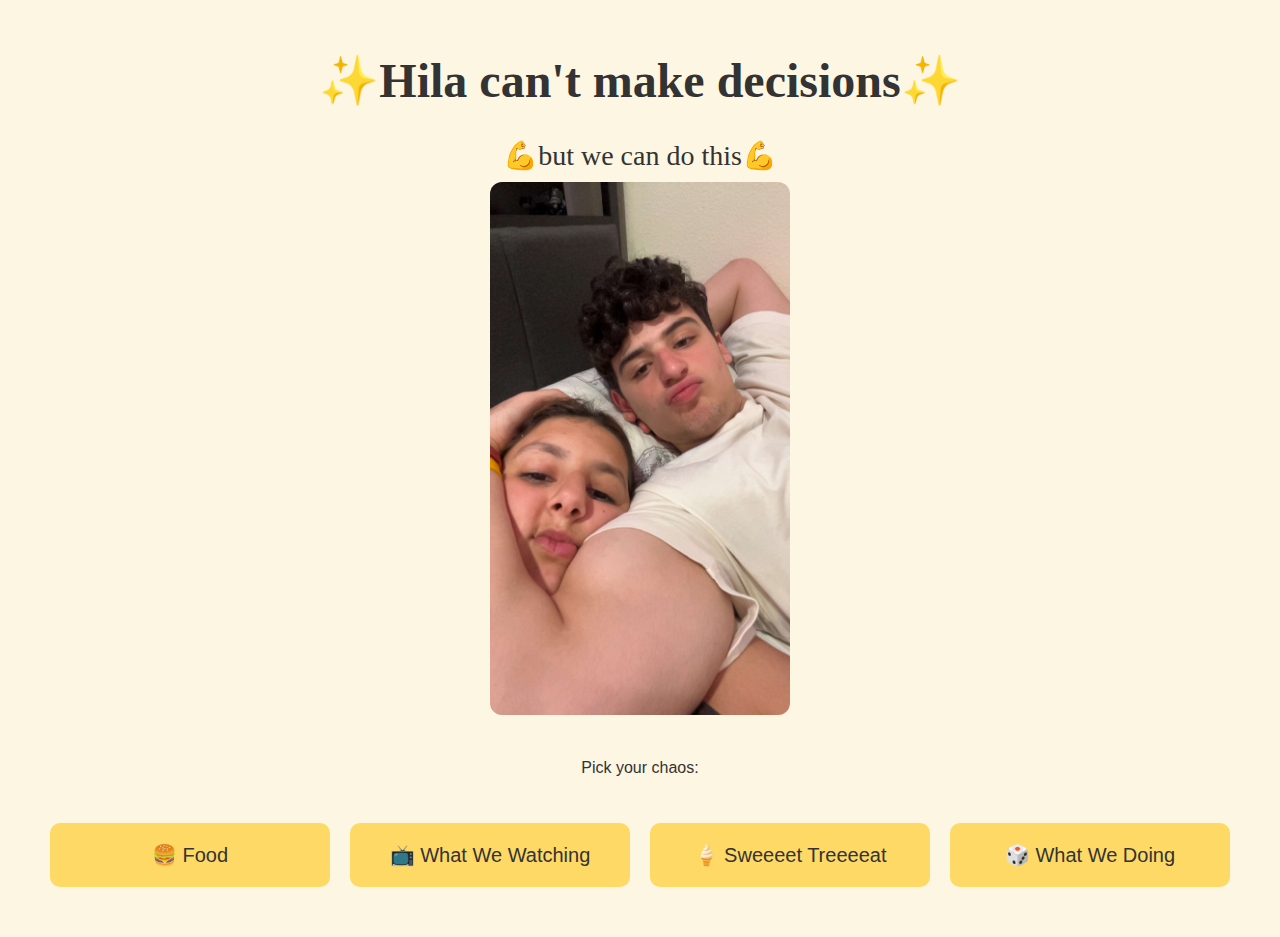
<file: index.html>
<!DOCTYPE html>
<html lang="en">
<head>
  <meta name="viewport" content="width=device-width, initial-scale=1.0" />
  <meta charset="UTF-8" />
  <title>What Are We Doing?</title>
  <link rel="stylesheet" href="style.css" />
</head>
<body>
  <h1 style="font-family: 'Comic Sans MS', 'Comic Sans', cursive; font-size: 48px; margin-bottom: 30px;">
    ✨Hila can't make decisions✨
  </h1>

  <div style="text-align: center; margin-bottom: 40px;">
    <div style="font-family: 'Comic Sans MS', 'Comic Sans', cursive; font-size: 28px; margin-bottom: 10px;">
      💪but we can do this💪
    </div>
    <img src="together.jpg" alt="Together" width="300" style="border-radius: 12px;" />
  </div>

  <p style="font-family: 'Comic Sans MS', 'Comic Sans' cursive;">Pick your chaos:</p>

  <div class="nav-grid">
    <a href="food.html">🍔 Food</a>
    <a href="watching.html">📺 What We Watching</a>
    <a href="treats.html">🍦 Sweeeet Treeeeat</a>
    <a href="activities.html">🎲 What We Doing</a>
  </div>
</body>



</html>
</file>
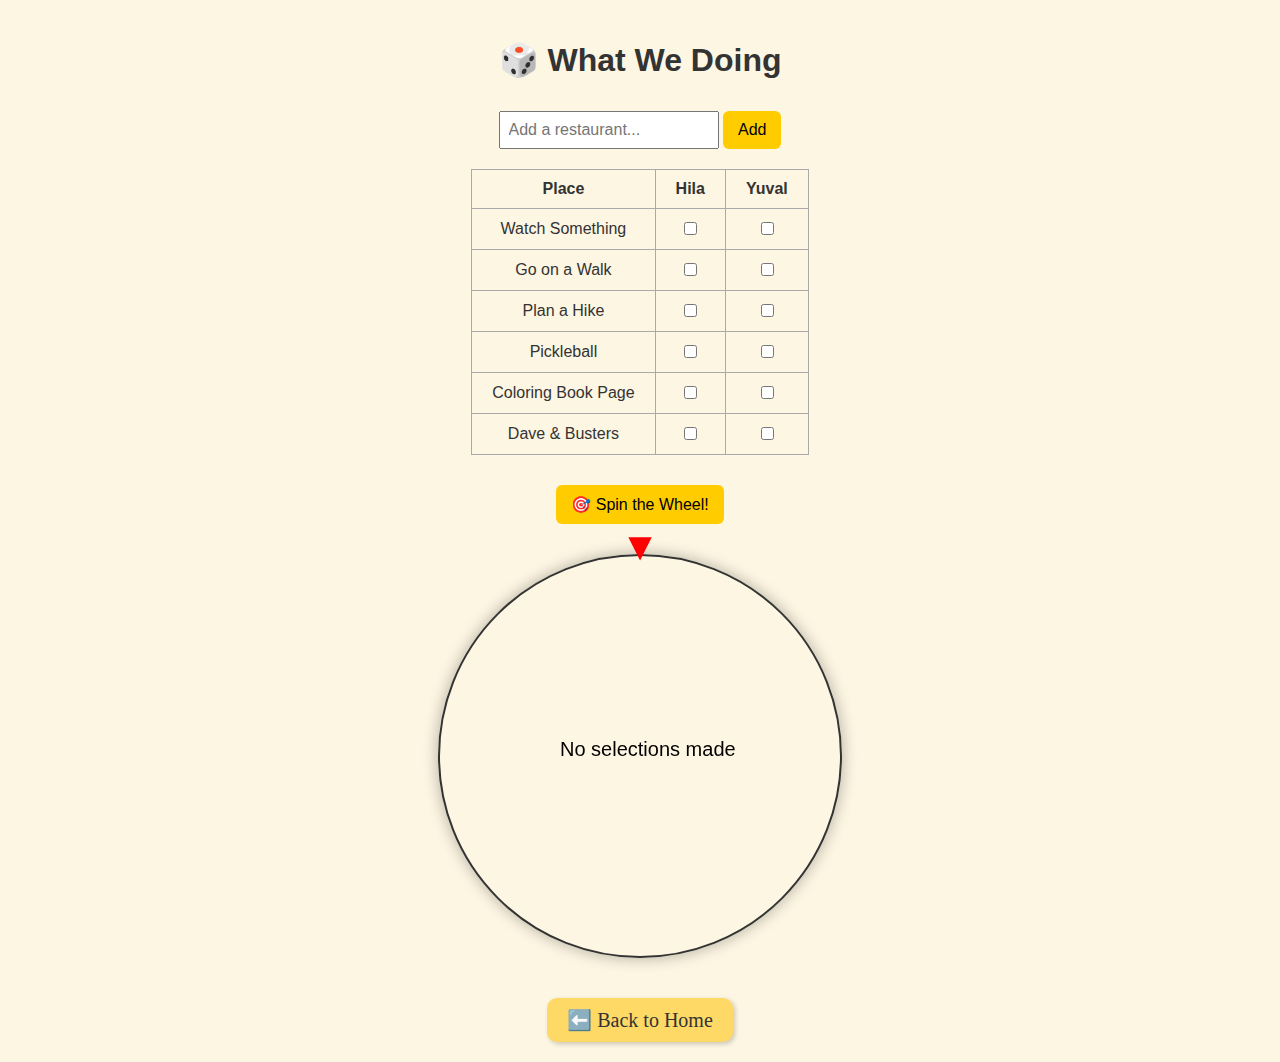
<file: activities.html>
<!DOCTYPE html>
<html lang="en">
<head>
  <meta charset="UTF-8" />
  <meta name="viewport" content="width=device-width, initial-scale=1.0" />
  <title>🎲 What We Doing</title>
  <link rel="stylesheet" href="style.css" />
</head>
<body>
  <h1>🎲 What We Doing</h1>

  <form onsubmit="addItem(event)">
    <input type="text" id="item-input" placeholder="Add a restaurant..." />
    <button type="submit">Add</button>
  </form>

  <table>
    <thead>
      <tr>
        <th>Place</th>
        <th>Hila</th>
        <th>Yuval</th>
      </tr>
    </thead>
    <tbody id="item-body"></tbody>
  </table>

  <button onclick="spinWheel()">🎯 Spin the Wheel!</button>

  <div class="wheel-container">
    <div id="pointer">▼</div>
    <canvas id="wheel" width="400" height="400"></canvas>
  </div>

  <a href="index.html" style="
    display: inline-block;
    margin-top: 40px;
    font-family: 'Comic Sans MS', 'Comic Sans', cursive;
    font-size: 20px;
    text-decoration: none;
    color: #333;
    background: #ffd966;
    padding: 10px 20px;
    border-radius: 10px;
    box-shadow: 2px 2px 5px rgba(0,0,0,0.2);
  ">⬅️ Back to Home</a>

  <script src="script.js"></script>
  <script>
    const defaultList = [
      "Watch Something",
      "Go on a Walk",
      "Plan a Hike",
      "Pickleball",
      "Coloring Book Page",
      "Dave & Busters"
    ];

    window.addEventListener("DOMContentLoaded", () => {
      defaultList.forEach(name => {
        const row = document.createElement("tr");
        row.innerHTML = `
          <td>${name}</td>
          <td><input type="checkbox" class="hila"></td>
          <td><input type="checkbox" class="yuval"></td>
        `;
        document.getElementById("item-body").appendChild(row);
        row.querySelector(".hila").addEventListener("change", drawWheel);
        row.querySelector(".yuval").addEventListener("change", drawWheel);
      });
      drawWheel();
    });
  </script>
</body>
</html>
</file>
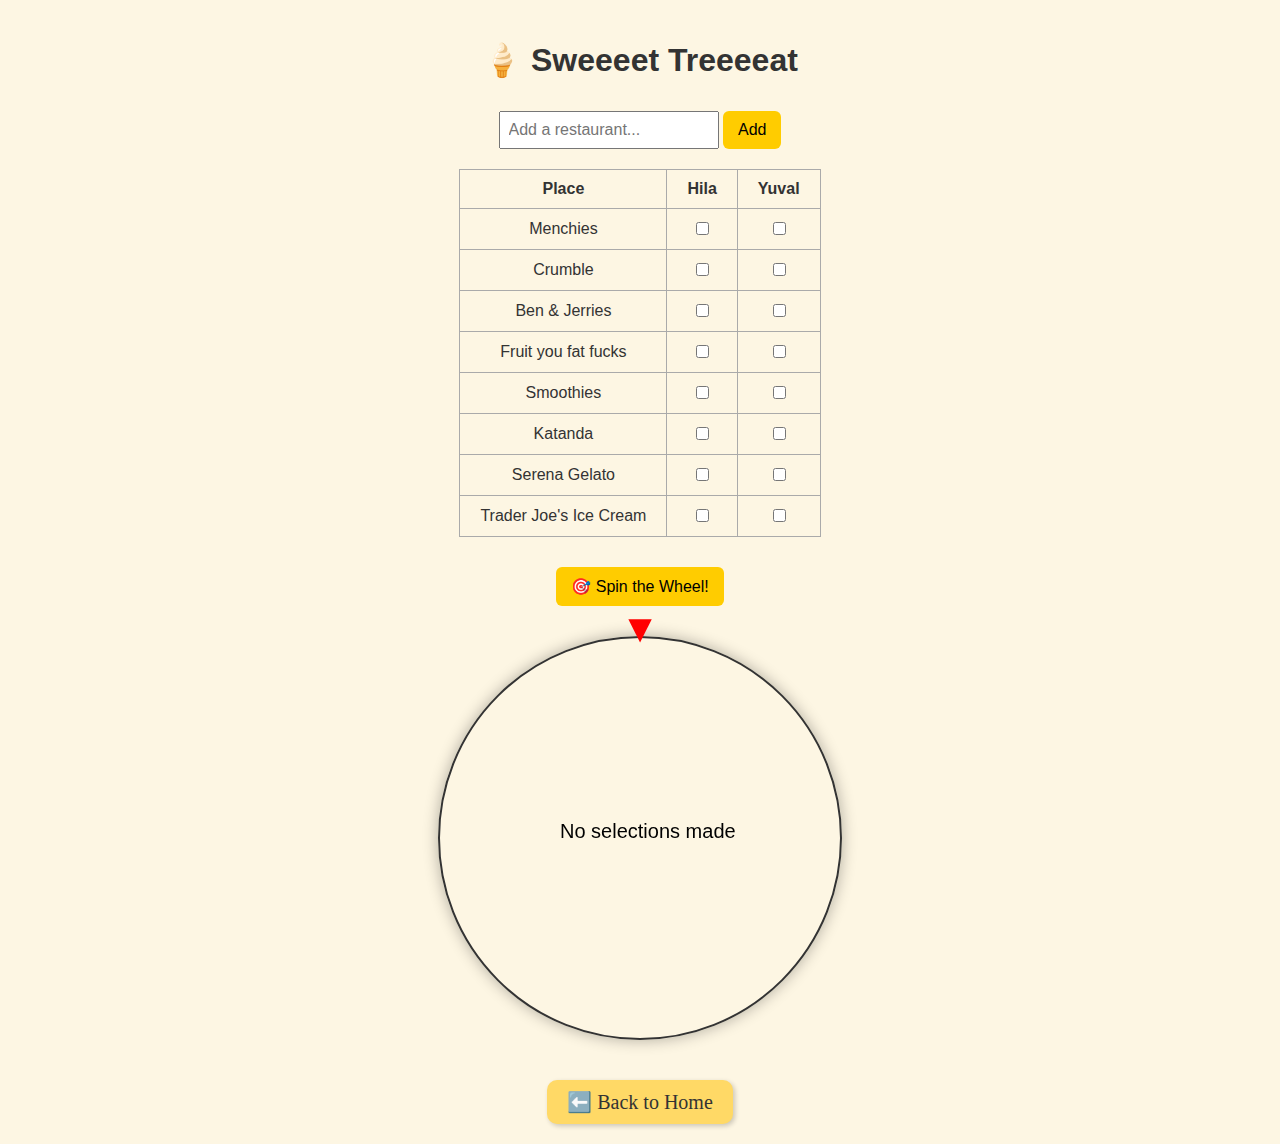
<file: treats.html>
<!DOCTYPE html>
<html lang="en">
<head>
  <meta charset="UTF-8" />
  <title>🍦 Sweeeet Treeeeat</title>
  <link rel="stylesheet" href="style.css" />
</head>
<body>
  <h1>🍦 Sweeeet Treeeeat</h1>

  <form onsubmit="addItem(event)">
    <input type="text" id="item-input" placeholder="Add a restaurant..." />
    <button type="submit">Add</button>
  </form>

  <table>
    <thead>
      <tr>
        <th>Place</th>
        <th>Hila</th>
        <th>Yuval</th>
      </tr>
    </thead>
    <tbody id="item-body"></tbody>
  </table>

  <button onclick="spinWheel()">🎯 Spin the Wheel!</button>

  <div class="wheel-container">
    <div id="pointer">▼</div>
    <canvas id="wheel" width="400" height="400"></canvas>
  </div>

  <a href="index.html" style="
    display: inline-block;
    margin-top: 40px;
    font-family: 'Comic Sans MS', cursive;
    font-size: 20px;
    text-decoration: none;
    color: #333;
    background: #ffd966;
    padding: 10px 20px;
    border-radius: 10px;
    box-shadow: 2px 2px 5px rgba(0,0,0,0.2);
  ">⬅️ Back to Home</a>

  <script src="script.js"></script>
  <script>
    const defaultList = [
      "Menchies",
      "Crumble",
      "Ben & Jerries",
      "Fruit you fat fucks",
      "Smoothies",
      "Katanda",
      "Serena Gelato",
      "Trader Joe's Ice Cream"
    ];

    window.addEventListener("DOMContentLoaded", () => {
      defaultList.forEach(name => {
        const row = document.createElement("tr");
        row.innerHTML = `
          <td>${name}</td>
          <td><input type="checkbox" class="hila"></td>
          <td><input type="checkbox" class="yuval"></td>
        `;
        document.getElementById("item-body").appendChild(row);
        row.querySelector(".hila").addEventListener("change", drawWheel);
        row.querySelector(".yuval").addEventListener("change", drawWheel);
      });
      drawWheel();
    });
  </script>
</body>
</html>
</file>
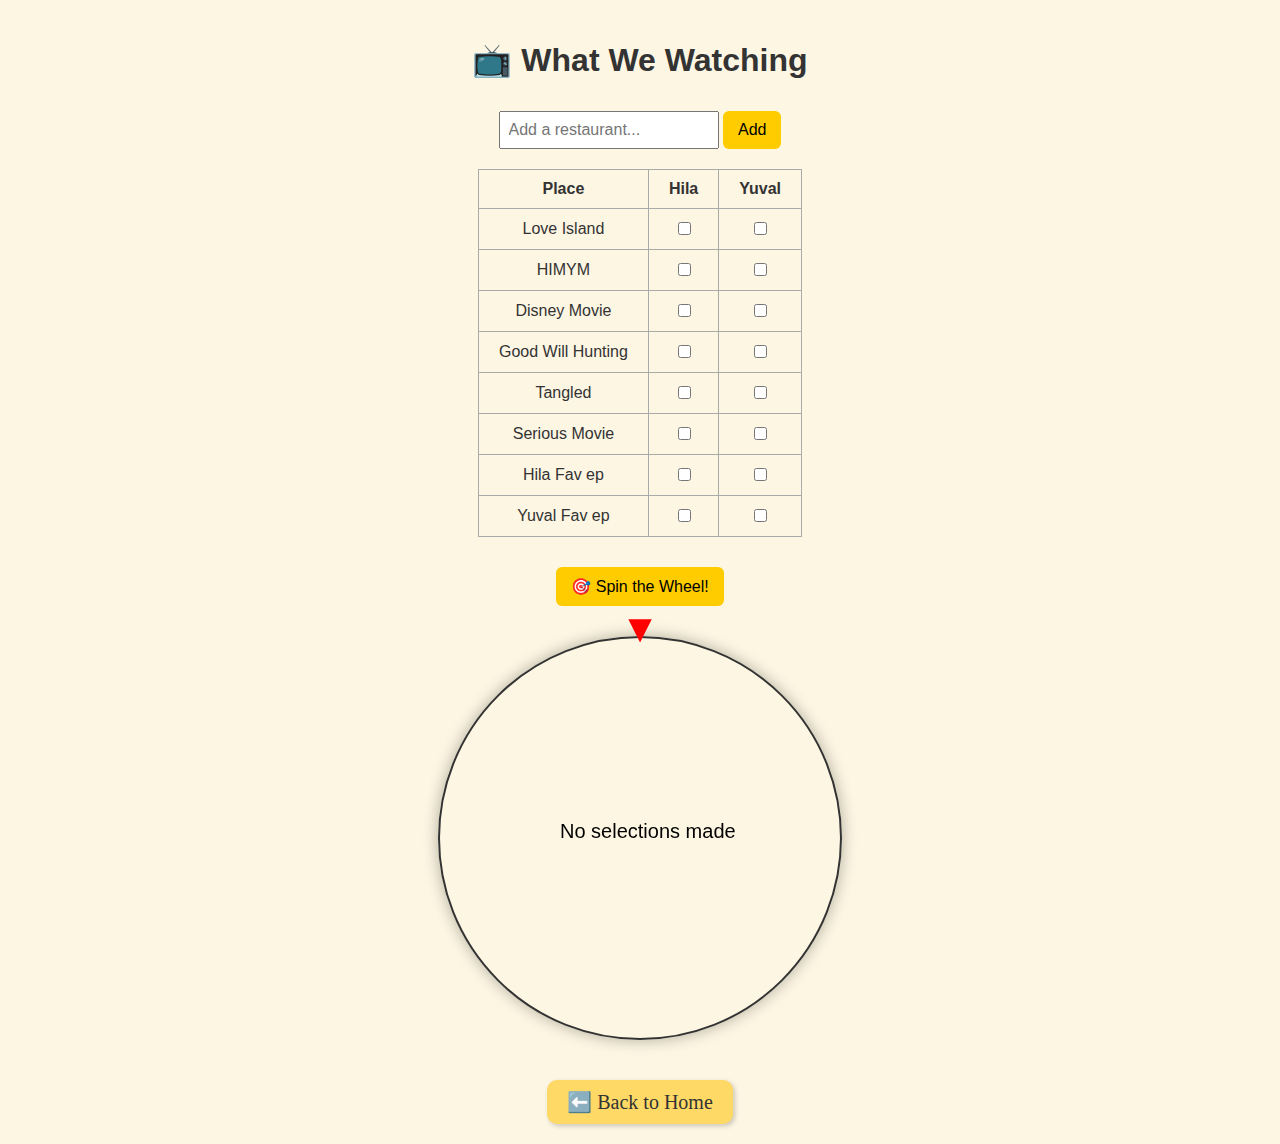
<file: watching.html>
<!DOCTYPE html>
<html lang="en">
<head>
  <meta charset="UTF-8" />
  <meta name="viewport" content="width=device-width, initial-scale=1.0" />
  <title>📺 What We Watching</title>
  <link rel="stylesheet" href="style.css" />
</head>
<body>
  <h1>📺 What We Watching</h1>

  <form onsubmit="addItem(event)">
    <input type="text" id="item-input" placeholder="Add a restaurant..." />
    <button type="submit">Add</button>
  </form>

  <table>
    <thead>
      <tr>
        <th>Place</th>
        <th>Hila</th>
        <th>Yuval</th>
      </tr>
    </thead>
    <tbody id="item-body"></tbody>
  </table>

  <button onclick="spinWheel()">🎯 Spin the Wheel!</button>

  <div class="wheel-container">
    <div id="pointer">▼</div>
    <canvas id="wheel" width="400" height="400"></canvas>
  </div>

  <a href="index.html" style="
    display: inline-block;
    margin-top: 40px;
    font-family: 'Comic Sans MS', 'Comic Sans', cursive;
    font-size: 20px;
    text-decoration: none;
    color: #333;
    background: #ffd966;
    padding: 10px 20px;
    border-radius: 10px;
    box-shadow: 2px 2px 5px rgba(0,0,0,0.2);
  ">⬅️ Back to Home</a>

  <script src="script.js"></script>
  <script>
    const defaultList = [
      "Love Island",
      "HIMYM",
      "Disney Movie",
      "Good Will Hunting",
      "Tangled",
      "Serious Movie",
      "Hila Fav ep",
      "Yuval Fav ep",
    ];

    window.addEventListener("DOMContentLoaded", () => {
      defaultList.forEach(name => {
        const row = document.createElement("tr");
        row.innerHTML = `
          <td>${name}</td>
          <td><input type="checkbox" class="hila"></td>
          <td><input type="checkbox" class="yuval"></td>
        `;
        document.getElementById("item-body").appendChild(row);
        row.querySelector(".hila").addEventListener("change", drawWheel);
        row.querySelector(".yuval").addEventListener("change", drawWheel);
      });
      drawWheel();
    });
  </script>
</body>
</html>
</file>
<file: style.css>
body {
  font-family: 'Comic Sans MS', cursive, sans-serif;
  background: #fdf6e3;
  color: #333;
  text-align: center;
  padding: 20px;
  margin: 0;
}

table {
  margin: 20px auto;
  border-collapse: collapse;
}

th, td {
  padding: 10px 20px;
  border: 1px solid #aaa;
}

input[type="text"] {
  padding: 8px;
  font-size: 1em;
  width: 200px;
}

button {
  padding: 10px 15px;
  margin-top: 10px;
  font-size: 1em;
  background-color: #ffcc00;
  border: none;
  border-radius: 6px;
  cursor: pointer;
  transition: background 0.2s;
}

button:hover {
  background-color: #ffaa00;
}

.wheel-container {
  position: relative;
  display: flex;
  justify-content: center;
  align-items: center;
  margin-top: 30px;
}

#wheel {
  border: 2px solid #333;
  border-radius: 50%;
  box-shadow: 0 0 15px rgba(0,0,0,0.3);
}

#pointer {
  position: absolute;
  top: -30px;
  font-size: 40px;
  color: red;
  z-index: 10;
}

.nav-grid {
  display: grid;
  grid-template-columns: repeat(auto-fit, minmax(200px, 1fr));
  gap: 20px;
  padding: 30px;
}

.nav-grid a {
  text-decoration: none;
  background-color: #ffd966;
  padding: 20px;
  border-radius: 10px;
  font-size: 20px;
  color: #333;
  transition: background 0.2s;
}

.nav-grid a:hover {
  background-color: #ffbb33;
}

.home-link {
  display: inline-block;
  margin-top: 40px;
  font-family: 'Comic Sans MS', cursive;
  font-size: 20px;
  text-decoration: none;
  color: #333;
  background: #ffd966;
  padding: 10px 20px;
  border-radius: 10px;
  box-shadow: 2px 2px 5px rgba(0,0,0,0.2);
}

.home-link:hover {
  background-color: #ffbb33;
}
</file>
